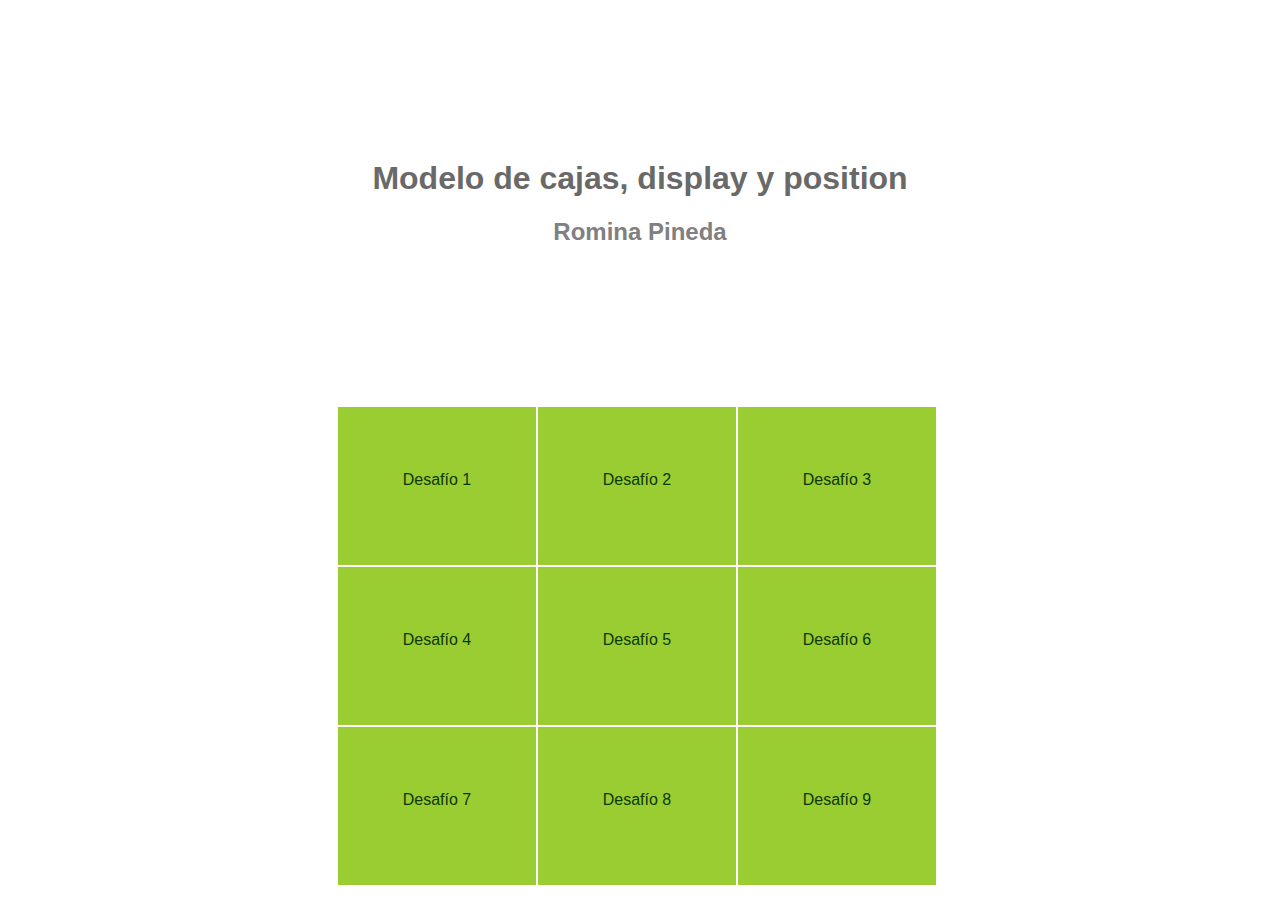
<file: index.html>
<!DOCTYPE html>
<html lang="es">
<head>
    <meta charset="UTF-8">
    <meta http-equiv="X-UA-Compatible" content="IE=edge">
    <meta name="viewport" content="width=device-width, initial-scale=1.0">
    <link rel="stylesheet" href="assets/css/main.css">
    <title>Modelo de cajas, display y position - Romina Pineda</title>
</head>
<body>
    <header class="home-header">
        <h1>Modelo de cajas, display y position</h1>
        <h2>Romina Pineda</h2>
    </header>
    <main class="home-main">
        <a href="desafio_1.html"><div class="home-btn">Desafío 1</div></a>
        <a href="desafio_2.html"><div class="home-btn">Desafío 2</div></a>
        <a href="desafio_3.html"><div class="home-btn">Desafío 3</div></a>
        <a href="desafio_4.html"><div class="home-btn">Desafío 4</div></a>
        <a href="desafio_5.html"><div class="home-btn">Desafío 5</div></a>
        <a href="desafio_6.html"><div class="home-btn">Desafío 6</div></a>
        <a href="desafio_7.html"><div class="home-btn">Desafío 7</div></a>
        <a href="desafio_8.html"><div class="home-btn">Desafío 8</div></a>
        <a href="desafio_9.html"><div class="home-btn">Desafío 9</div></a>                      
    </main>
</body>
</html>
</file>
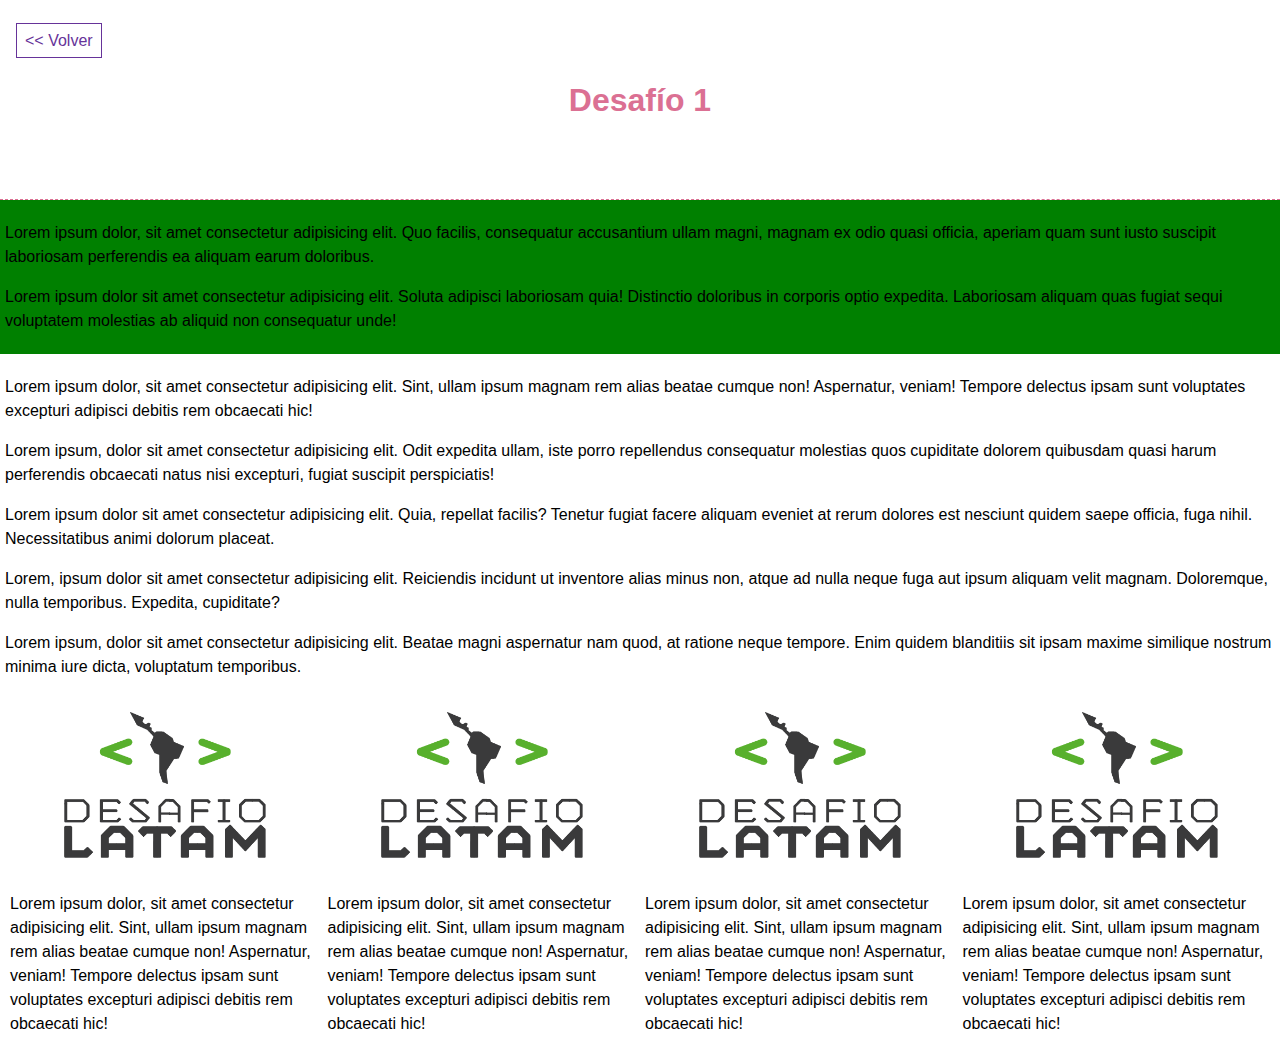
<file: desafio_1.html>
<!DOCTYPE html>
<html lang="es">

<head>
    <meta charset="UTF-8">
    <meta http-equiv="X-UA-Compatible" content="IE=edge">
    <meta name="viewport" content="width=device-width, initial-scale=1.0">
    <link rel="stylesheet" href="assets/css/main.css">
    <title>Desafío 1: Modelo de cajas, display y position - Romina Pineda</title>
</head>

<body>
    <header class="desafio-header">
        <a href="index.html">
            << Volver</a>
                <h1>Desafío 1</h1>
    </header>
    <nav class="navbar">
        <p>Lorem ipsum dolor, sit amet consectetur adipisicing elit. Quo facilis, consequatur accusantium ullam magni, magnam ex odio quasi officia, aperiam quam sunt iusto suscipit laboriosam perferendis ea aliquam earum doloribus.</p>
        <p>Lorem ipsum dolor sit amet consectetur adipisicing elit. Soluta adipisci laboriosam quia! Distinctio doloribus in corporis optio expedita. Laboriosam aliquam quas fugiat sequi voluptatem molestias ab aliquid non consequatur unde!</p>
    </nav>
    <section class="main">
        <p>Lorem ipsum dolor, sit amet consectetur adipisicing elit. Sint, ullam ipsum magnam rem alias beatae cumque non! Aspernatur, veniam! Tempore delectus ipsam sunt voluptates excepturi adipisci debitis rem obcaecati hic!</p>
        <p>Lorem ipsum, dolor sit amet consectetur adipisicing elit. Odit expedita ullam, iste porro repellendus consequatur molestias quos cupiditate dolorem quibusdam quasi harum perferendis obcaecati natus nisi excepturi, fugiat suscipit perspiciatis!</p>
        <p>Lorem ipsum dolor sit amet consectetur adipisicing elit. Quia, repellat facilis? Tenetur fugiat facere aliquam eveniet at rerum dolores est nesciunt quidem saepe officia, fuga nihil. Necessitatibus animi dolorum placeat.</p>
        <p>Lorem, ipsum dolor sit amet consectetur adipisicing elit. Reiciendis incidunt ut inventore alias minus non, atque ad nulla neque fuga aut ipsum aliquam velit magnam. Doloremque, nulla temporibus. Expedita, cupiditate?</p>
        <p>Lorem ipsum, dolor sit amet consectetur adipisicing elit. Beatae magni aspernatur nam quod, at ratione neque tempore. Enim quidem blanditiis sit ipsam maxime similique nostrum minima iure dicta, voluptatum temporibus.</p>
        <section class="box">
            <img src="assets/images/ejercicio-1.png">
            <p>Lorem ipsum dolor, sit amet consectetur adipisicing elit. Sint, ullam ipsum magnam rem alias beatae cumque non! Aspernatur, veniam! Tempore delectus ipsam sunt voluptates excepturi adipisci debitis rem obcaecati hic!</p>
        </section>
        <section class="box">
            <img src="assets/images/ejercicio-1.png">
            <p>Lorem ipsum dolor, sit amet consectetur adipisicing elit. Sint, ullam ipsum magnam rem alias beatae cumque non! Aspernatur, veniam! Tempore delectus ipsam sunt voluptates excepturi adipisci debitis rem obcaecati hic!</p>
        </section>
        <section class="box">
            <img src="assets/images/ejercicio-1.png">
            <p>Lorem ipsum dolor, sit amet consectetur adipisicing elit. Sint, ullam ipsum magnam rem alias beatae cumque non! Aspernatur, veniam! Tempore delectus ipsam sunt voluptates excepturi adipisci debitis rem obcaecati hic!</p>
        </section>
        <section class="box">
            <img src="assets/images/ejercicio-1.png">
            <p>Lorem ipsum dolor, sit amet consectetur adipisicing elit. Sint, ullam ipsum magnam rem alias beatae cumque non! Aspernatur, veniam! Tempore delectus ipsam sunt voluptates excepturi adipisci debitis rem obcaecati hic!</p>
        </section>
    </section>
</body>

</html>
</file>
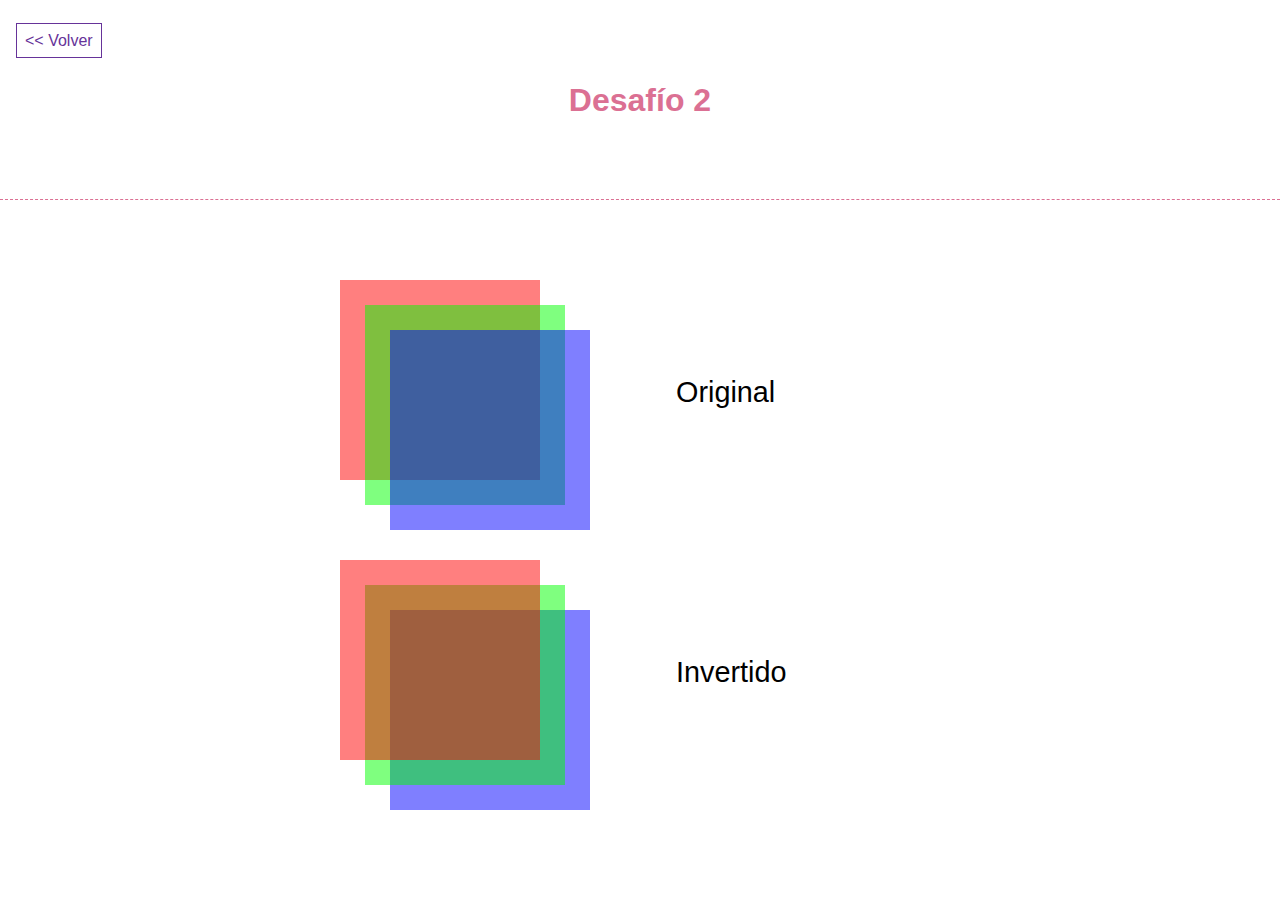
<file: desafio_2.html>
<!DOCTYPE html>
<html lang="es">
<head>
    <meta charset="UTF-8">
    <meta http-equiv="X-UA-Compatible" content="IE=edge">
    <meta name="viewport" content="width=device-width, initial-scale=1.0">
    <link rel="stylesheet" href="assets/css/main.css">
    <title>Desafío 2: Modelo de cajas, display y position - Romina Pineda</title>
</head>
<body>
    <header class="desafio-header">
        <a href="index.html">
            << Volver</a>
                <h1>Desafío 2</h1>
    </header>
    <section class="content__square">
        <span> Original </span>
        <section class="square square__red"></section>
        <section class="square square__green"></section>
        <section class="square square__blue"></section>
    </section>
    <section class="content__square">
        <span> Invertido </span>
        <section class="square square__red delante"></section>
        <section class="square square__green medio"></section>
        <section class="square square__blue detras"></section>
    </section>
</body>
</html>
</file>
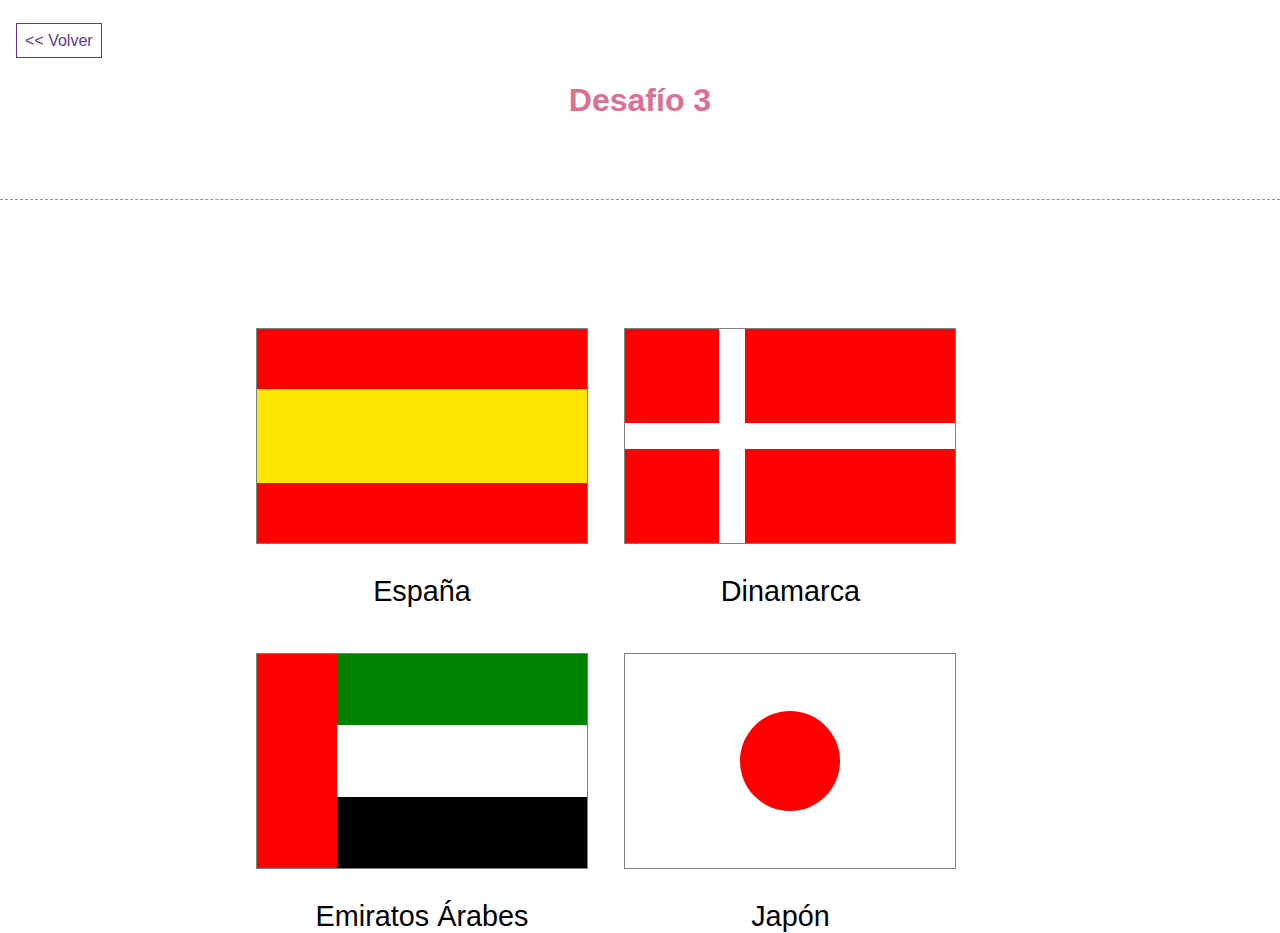
<file: desafio_3.html>
<!DOCTYPE html>
<html lang="es">
<head>
    <meta charset="UTF-8">
    <meta http-equiv="X-UA-Compatible" content="IE=edge">
    <meta name="viewport" content="width=device-width, initial-scale=1.0">
    <link rel="stylesheet" href="assets/css/main.css">
    <title>Desafío 3: Modelo de cajas, display y position - Romina Pineda</title>
</head>
<body>
    <header class="desafio-header">
        <a href="index.html">
            << Volver</a>
                <h1>Desafío 3</h1>
    </header>
    <main class="contenedor-banderas">
        <section class="bandera">
            <div class="bandera__esp-rojo"></div>
            <div class="bandera__esp-amarillo"></div>
            <div class="bandera__esp-rojo"></div>
            <div class="bandera__nombre">España</div>
        </section>
        <section class="bandera">
            <div class="bandera__din-rojo">
                <div class="blanco-vertical"></div>
            </div>
            <div class="bandera__din-centro"></div>
            <div class="bandera__din-rojo">
                <div class="blanco-vertical"></div>
            </div>
            <div class="bandera__nombre">Dinamarca</div>
        </section>
        <section class="bandera">
            <div class="bandera__ea-vertical"></div>
            <div class="bandera__ea-horizontal verde"></div>
            <div class="bandera__ea-horizontal blanco"></div>
            <div class="bandera__ea-horizontal negro"></div>
            <div class="bandera__nombre">Emiratos Árabes</div>
        </section>
        <section class="bandera">
            <div class="bandera__jap-blanco"></div>
            <div class="bandera__jap-rojo"></div>
            <div class="bandera__nombre">Japón</div>
        </section>
    </main>
</body>
</html>
</file>
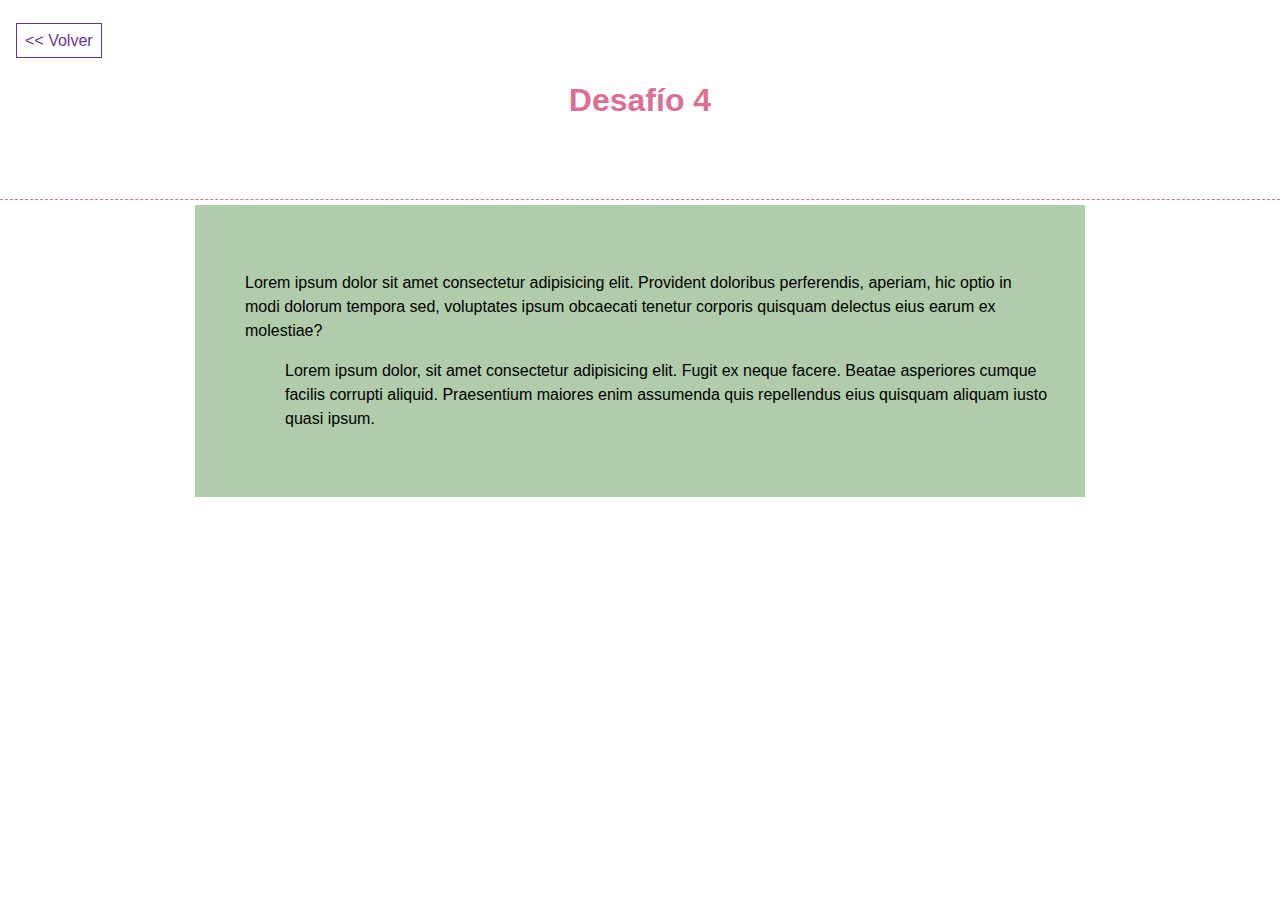
<file: desafio_4.html>
<!DOCTYPE html>
<html lang="es">
<head>
    <meta charset="UTF-8">
    <meta http-equiv="X-UA-Compatible" content="IE=edge">
    <meta name="viewport" content="width=device-width, initial-scale=1.0">
    <link rel="stylesheet" href="assets/css/main.css">
    <title>Desafío 4: Modelo de cajas, display y position - Romina Pineda</title>
</head>
<body>
     <header class="desafio-header">
        <a href="index.html">
            << Volver</a>
                <h1>Desafío 4</h1>
    </header>
    <section class="desafio4-main">
        <section class="main">
            <p>Lorem ipsum dolor sit amet consectetur adipisicing elit. Provident doloribus perferendis, aperiam, hic optio in modi dolorum tempora sed, voluptates ipsum obcaecati tenetur corporis quisquam delectus eius earum ex molestiae?</p>
            <p class="main__paragraph">Lorem ipsum dolor, sit amet consectetur adipisicing elit. Fugit ex neque facere. Beatae asperiores cumque facilis corrupti aliquid. Praesentium maiores enim assumenda quis repellendus eius quisquam aliquam iusto quasi ipsum.</p>
        </section>
    </section> 
</body>
</html>
</file>
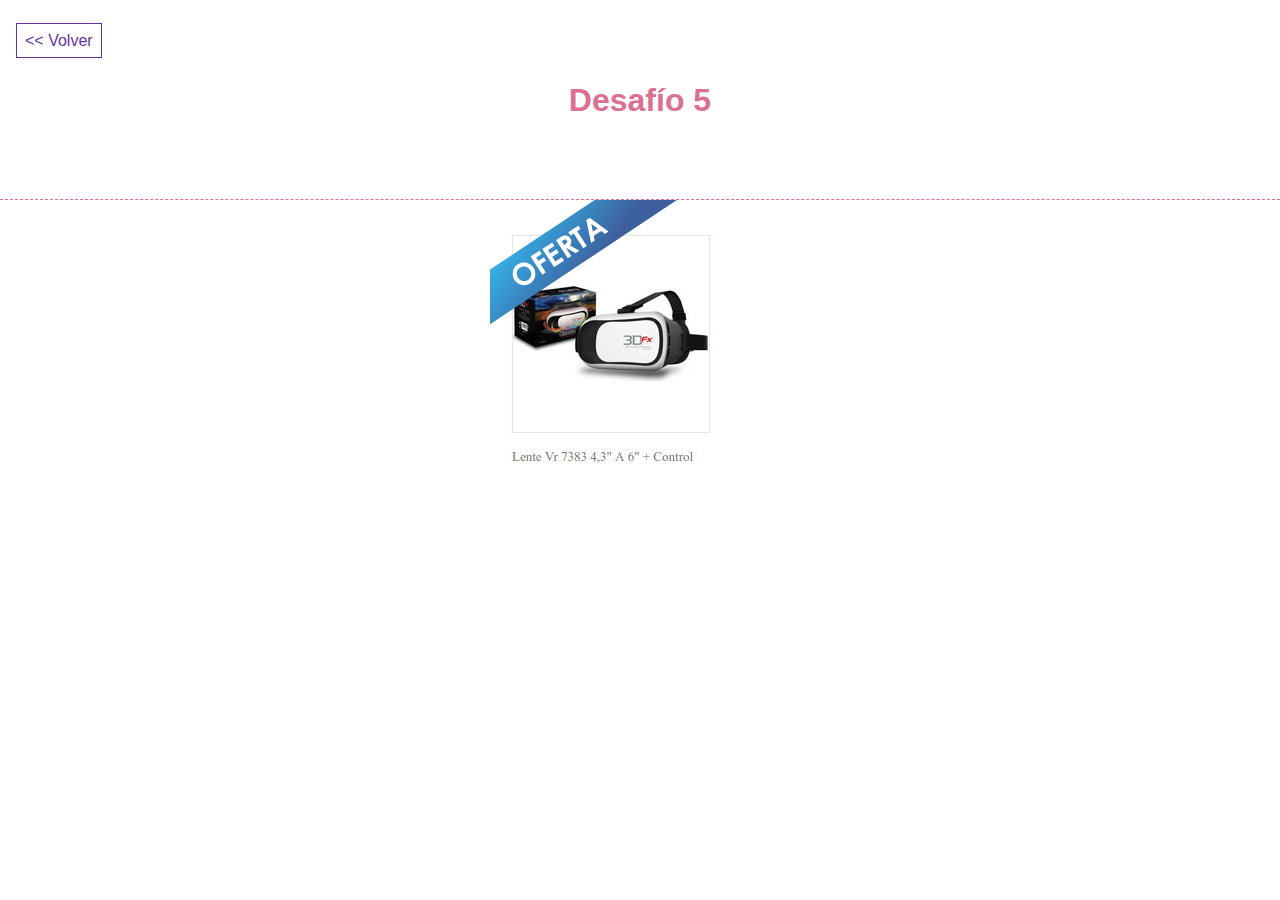
<file: desafio_5.html>
<!DOCTYPE html>
<html lang="es">
<head>
    <meta charset="UTF-8">
    <meta http-equiv="X-UA-Compatible" content="IE=edge">
    <meta name="viewport" content="width=device-width, initial-scale=1.0">
    <link rel="stylesheet" href="assets/css/main.css">
    <title>Desafío 5: Modelo de cajas, display y position - Romina Pineda</title>
</head>
<body>
     <header class="desafio-header">
        <a href="index.html">
            << Volver</a>
                <h1>Desafío 5</h1>
    </header>
    <main class="ribbon-content">
        <img class="ribbon" src="assets/images/ejercicio-5_ribbon.png">
        <img src="assets/images/ejercicio-5_item.jpg">
    </main> 
</body>
</html>
</file>
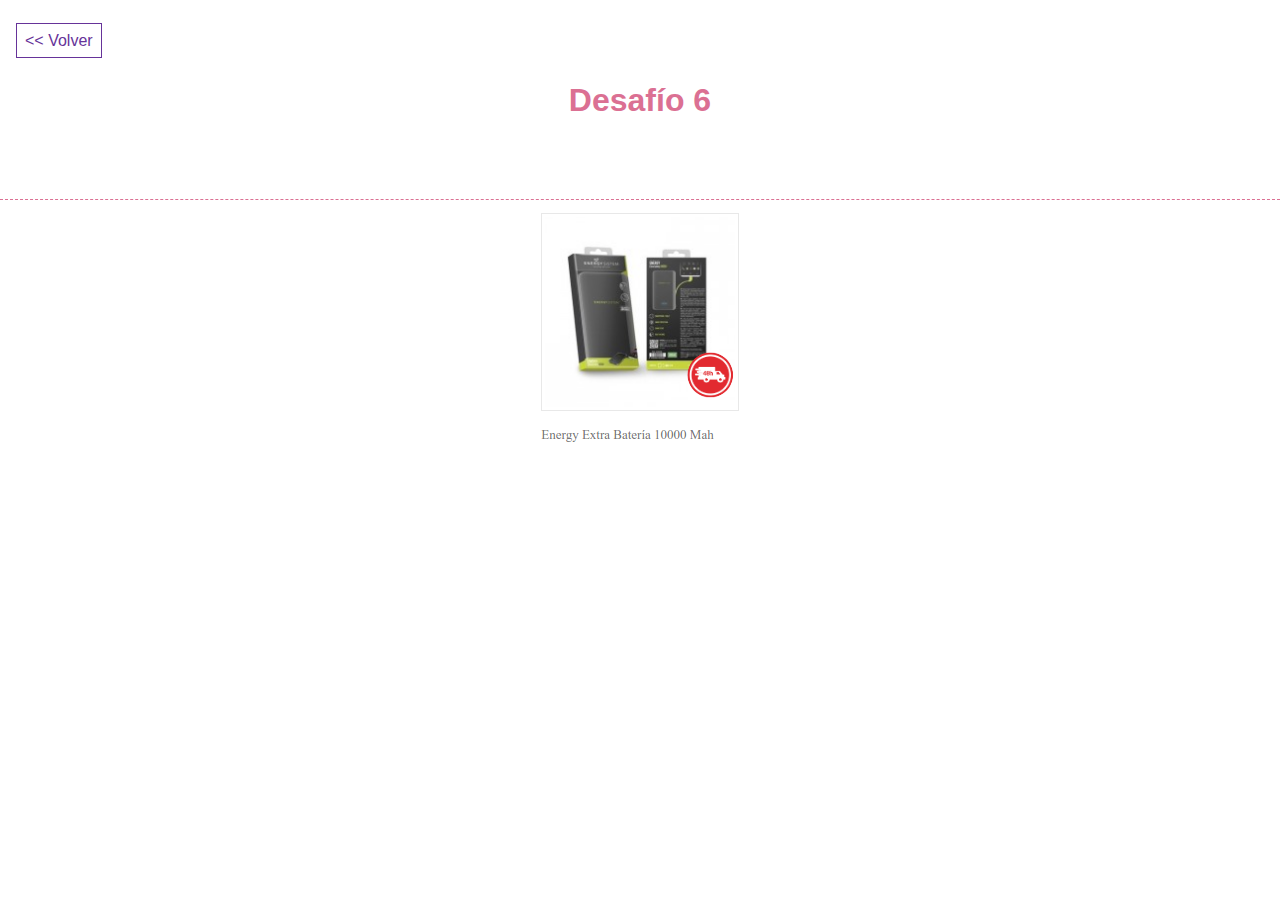
<file: desafio_6.html>
<!DOCTYPE html>
<html lang="es">
<head>
    <meta charset="UTF-8">
    <meta http-equiv="X-UA-Compatible" content="IE=edge">
    <meta name="viewport" content="width=device-width, initial-scale=1.0">
    <link rel="stylesheet" href="assets/css/main.css">
    <title>Desafío 6: Modelo de cajas, display y position - Romina Pineda</title>
</head>
<body>
     <header class="desafio-header">
        <a href="index.html">
            << Volver</a>
                <h1>Desafío 6</h1>
    </header>
    <main class="ribbon-despacho">
        <img class="ribbon-icono" src="assets/images/ejercicio-6_ribbon.png">
        <img src="assets/images/ejercicio-6.png">
    </main> 
</body>
</html>
</file>
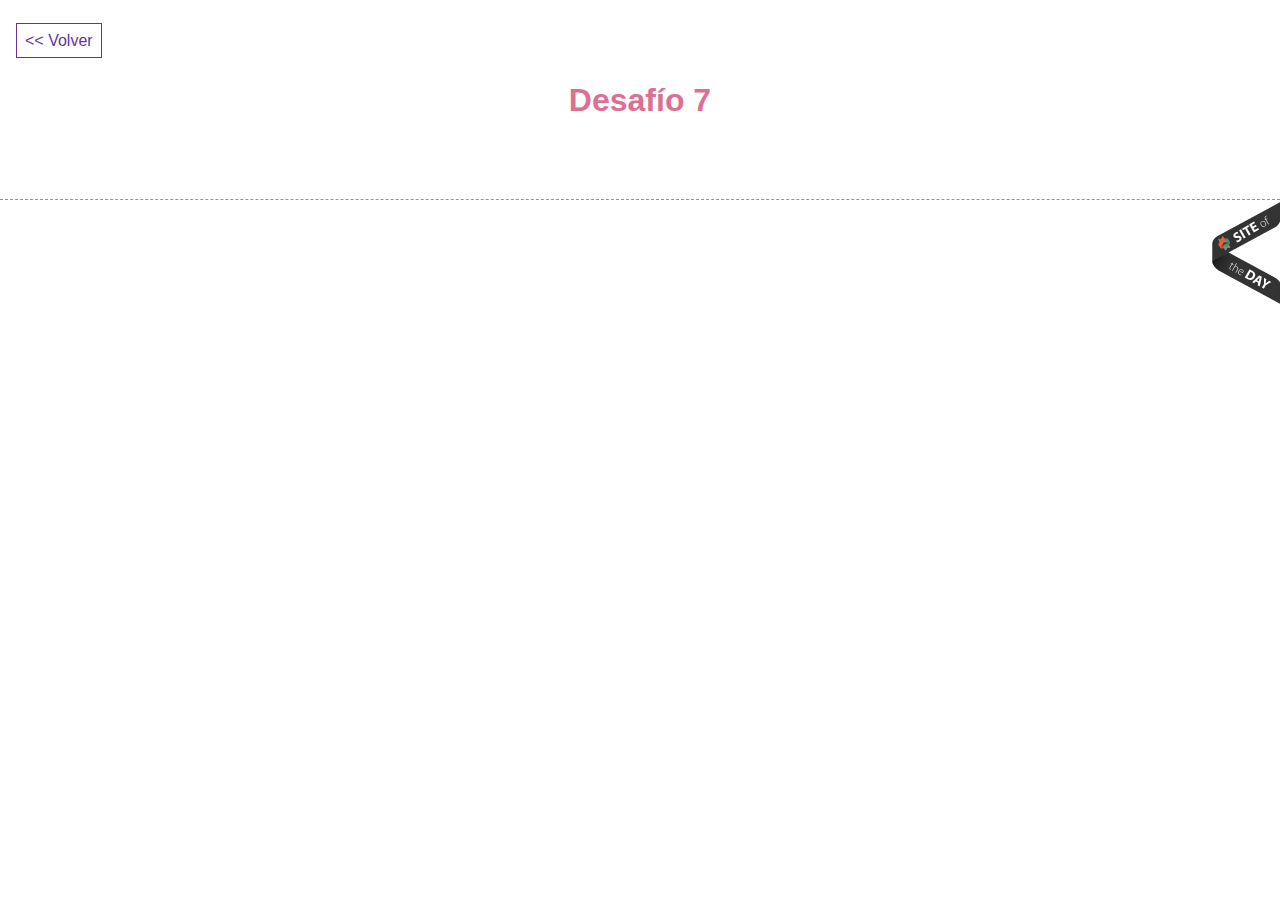
<file: desafio_7.html>
<!DOCTYPE html>
<html lang="es">
<head>
    <meta charset="UTF-8">
    <meta http-equiv="X-UA-Compatible" content="IE=edge">
    <meta name="viewport" content="width=device-width, initial-scale=1.0">
    <link rel="stylesheet" href="assets/css/main.css">
    <title>Desafío 7: Modelo de cajas, display y position - Romina Pineda</title>
</head>
<body>
     <header class="desafio-header">
        <a href="index.html">
            << Volver</a>
                <h1>Desafío 7</h1>
    </header>
    <main class="awwwards-content">
        <img class="awwwards-icono" src="assets/images/ejercicio-7_awwwards.png">
    </main> 
</body>
</html>
</file>
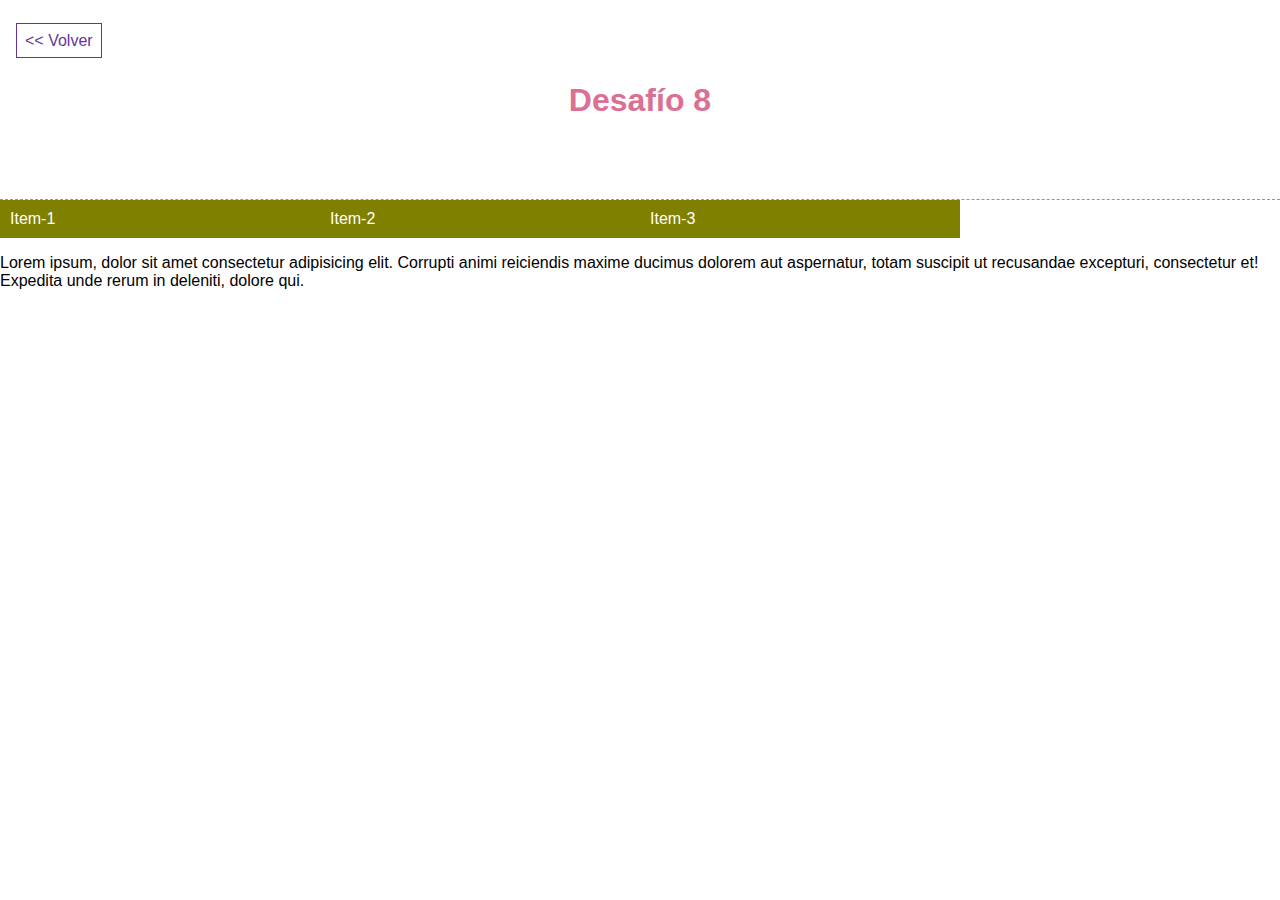
<file: desafio_8.html>
<!DOCTYPE html>
<html lang="es">
<head>
    <meta charset="UTF-8">
    <meta http-equiv="X-UA-Compatible" content="IE=edge">
    <meta name="viewport" content="width=device-width, initial-scale=1.0">
    <link rel="stylesheet" href="assets/css/main.css">
    <title>Desafío 8: Modelo de cajas, display y position - Romina Pineda</title>
</head>
<body>
     <header class="desafio-header">
        <a href="index.html">
            << Volver</a>
                <h1>Desafío 8</h1>
    </header>
    <main class="item-content">
        <ul class="menu">
            <li><a href="#">Item-1</a></li>
            <li><a href="#">Item-2</a></li>
            <li><a href="#">Item-3</a></li>
        </ul>
        <p>Lorem ipsum, dolor sit amet consectetur adipisicing elit. Corrupti animi reiciendis maxime ducimus dolorem aut aspernatur, totam suscipit ut recusandae excepturi, consectetur et! Expedita unde rerum in deleniti, dolore qui.</p>
    </main> 
</body>
</html>
</file>
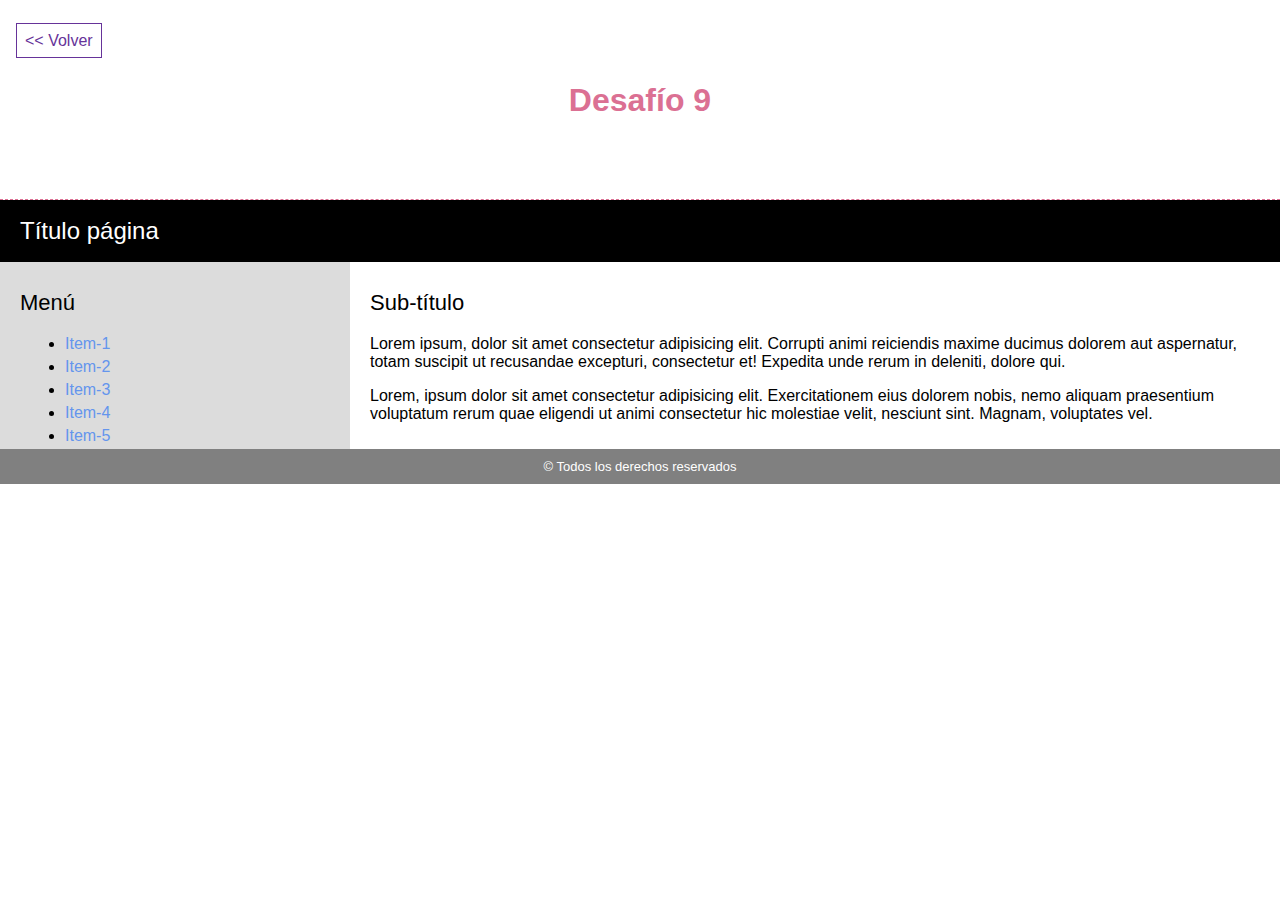
<file: desafio_9.html>
<!DOCTYPE html>
<html lang="es">
<head>
    <meta charset="UTF-8">
    <meta http-equiv="X-UA-Compatible" content="IE=edge">
    <meta name="viewport" content="width=device-width, initial-scale=1.0">
    <link rel="stylesheet" href="assets/css/main.css">
    <title>Desafío 9: Modelo de cajas, display y position - Romina Pineda</title>
</head>
<body>
     <header class="desafio-header">
        <a href="index.html">
            << Volver</a>
                <h1>Desafío 9</h1>
    </header>
    <main class="r-content">
        <!-- Debería ser <header> pero ya lo estoy usando, 
        para no generar conflicto usaré un <section> -->
        <section class="r-title">
            <h1>Título página</h1>
        </section>
        <section class="r-centro">
            <nav class="r-menu">
                <h2>Menú</h2>
                <ul class="r-menu__list">
                    <li><a href="#">Item-1</a></li>
                    <li><a href="#">Item-2</a></li>
                    <li><a href="#">Item-3</a></li>
                    <li><a href="#">Item-4</a></li>
                    <li><a href="#">Item-5</a></li>
                </ul>
            </nav>
            <section class="r-info">
                <h2>Sub-título</h2>
                <p>Lorem ipsum, dolor sit amet consectetur adipisicing elit. Corrupti animi reiciendis maxime ducimus dolorem aut aspernatur, totam suscipit ut recusandae excepturi, consectetur et! Expedita unde rerum in deleniti, dolore qui.</p>
                <p>Lorem, ipsum dolor sit amet consectetur adipisicing elit. Exercitationem eius dolorem nobis, nemo aliquam praesentium voluptatum rerum quae eligendi ut animi consectetur hic molestiae velit, nesciunt sint. Magnam, voluptates vel.</p>
            </section>
        </section>
        <footer class="r-copyright">© Todos los derechos reservados</footer>
    </main> 
</body>
</html>
</file>
<file: assets/css/main.css>
@charset "UTF-8";
/* Desafíos Styles Import */
/* Base */
body {
  margin: 0;
  padding: 0;
  width: 100%;
  height: 100%;
  font-family: Arial, Helvetica, sans-serif; }

.desafio-header {
  margin: 0;
  padding-top: 2rem;
  border-bottom: 1px dashed palevioletred; }
  .desafio-header h1 {
    text-align: center;
    margin: 2rem 0 5rem 0;
    color: palevioletred; }
  .desafio-header a {
    margin: 1rem;
    padding: 0.5rem;
    text-decoration: none;
    color: rebeccapurple;
    border: 1px solid rebeccapurple; }
    .desafio-header a:hover {
      background-color: rebeccapurple;
      color: white; }

/* Index Styles */
.home-header {
  margin: 10rem 0rem; }
  .home-header h1 {
    color: dimgrey;
    text-align: center; }
  .home-header h2 {
    color: gray;
    text-align: center; }

.home-main {
  width: 606px;
  margin: auto;
  position: relative;
  background-color: white; }
  .home-main .home-btn {
    padding: 4rem;
    box-sizing: border-box;
    width: 200px;
    height: 160px;
    background-color: yellowgreen;
    float: left;
    text-align: center;
    border: 1px solid white;
    color: #0c3804; }
    .home-main .home-btn:hover {
      background-color: rgba(153, 205, 50, 0.514); }

/* Desafío_1 Styles */
.navbar {
  background-color: green;
  padding: 5px; }
  .navbar p {
    line-height: 1.5;
    text-align: left; }

.main {
  margin: 5px;
  height: auto;
  position: absolute; }
  .main p {
    line-height: 1.5;
    text-align: left; }

.box {
  height: auto;
  box-sizing: border-box;
  float: left;
  width: 25%;
  padding: 5px;
  text-align: center; }

/* Desafío_2 Styles */
.content__square {
  position: relative;
  display: block;
  margin-left: auto;
  margin-right: auto;
  margin-top: 5rem;
  width: 600px; }
  .content__square span {
    position: absolute;
    left: 15rem;
    margin: 6rem;
    font-size: 1.8rem; }
  .content__square .square {
    height: 200px;
    width: 200px; }
    .content__square .square__red {
      background-color: rgba(255, 0, 0, 0.5); }
    .content__square .square__green {
      background-color: rgba(0, 255, 0, 0.5);
      left: 25px;
      position: absolute;
      top: 25px; }
    .content__square .square__blue {
      background-color: rgba(0, 0, 255, 0.5);
      left: 50px;
      position: absolute;
      top: 50px; }
    .content__square .square.detras {
      z-index: 1; }
    .content__square .square.medio {
      z-index: 2; }
    .content__square .square.delante {
      z-index: 3;
      position: absolute; }

/* Desafío_3 Styles */
.contenedor-banderas {
  margin-left: auto;
  margin-right: auto;
  margin-top: 5rem;
  width: 800px; }
  .contenedor-banderas .bandera {
    width: 330px;
    height: 214px;
    position: relative;
    display: inline-block;
    margin: 3rem 1rem;
    border: 1px solid gray;
    /* España */
    /* Dinamarca */
    /* Emiratos Árabes */
    /* Japón */ }
    .contenedor-banderas .bandera__nombre {
      margin: 2rem 0;
      text-align: center;
      font-size: 1.8rem; }
    .contenedor-banderas .bandera__esp-rojo {
      background-color: red;
      height: 60px;
      width: 100%; }
    .contenedor-banderas .bandera__esp-amarillo {
      background-color: #ffe600;
      height: 94px;
      width: 100%; }
    .contenedor-banderas .bandera__din-rojo {
      height: 94px;
      background-color: red;
      width: 100%;
      position: relative; }
      .contenedor-banderas .bandera__din-rojo .blanco-vertical {
        background-color: white;
        width: 26px;
        position: absolute;
        z-index: 2;
        height: 100%;
        left: 94px; }
    .contenedor-banderas .bandera__din-centro {
      background-color: white;
      width: 100%;
      height: 26px;
      position: relative; }
    .contenedor-banderas .bandera__ea-vertical {
      width: 80px;
      height: 100%;
      position: absolute;
      background-color: red;
      z-index: 2; }
    .contenedor-banderas .bandera__ea-horizontal {
      height: 71px;
      width: 100%;
      position: relative; }
      .contenedor-banderas .bandera__ea-horizontal.verde {
        background-color: green; }
      .contenedor-banderas .bandera__ea-horizontal.blanco {
        background-color: white;
        height: 72px; }
      .contenedor-banderas .bandera__ea-horizontal.negro {
        background-color: black; }
    .contenedor-banderas .bandera__jap-blanco {
      width: 100%;
      height: 100%;
      position: relative;
      background-color: white; }
    .contenedor-banderas .bandera__jap-rojo {
      width: 100px;
      height: 100px;
      position: absolute;
      background-color: red;
      border-radius: 100%;
      left: calc(50% - 50px);
      top: calc(50% - 50px); }

/* Desafío_4 Styles */
.desafio4-main {
  width: 900px;
  height: auto;
  margin-left: auto;
  margin-right: auto;
  position: relative; }
  .desafio4-main .main {
    background-color: #B0CCAB;
    padding: 50px; }
    .desafio4-main .main__paragraph {
      left: 40px;
      position: relative; }

/* Desafío_5 Styles */
.ribbon-content {
  position: relative;
  margin-left: auto;
  margin-right: auto;
  width: 300px;
  height: auto; }
  .ribbon-content img {
    position: absolute; }
    .ribbon-content img.ribbon {
      z-index: 2; }

/* Desafío_6 Styles */
.ribbon-despacho {
  position: relative;
  margin-left: auto;
  margin-right: auto;
  width: 220px;
  height: 258px; }
  .ribbon-despacho img {
    position: absolute; }
    .ribbon-despacho img.ribbon-icono {
      z-index: 2;
      position: absolute;
      right: 13px;
      bottom: 59px;
      width: 53px;
      height: 48px; }

/* Desafío_7 Styles */
.awwwards-icono {
  position: absolute;
  right: 0vw;
  margin-top: 0vh;
  /* No lo pegué en la esquina superior derecha del navegador 
  para respetar el formato que le di a todas las páginas, 
  pero sería con "top: 0vh;" en vez de "margin-top: 0vh;" */ }

/* Desafío_8 Styles */
.item-content {
  margin: 0;
  padding: 0;
  position: relative; }
  .item-content ul.menu {
    list-style: none;
    margin: 0;
    padding: 0; }
    .item-content ul.menu li {
      background: olive;
      box-sizing: border-box;
      float: left;
      width: 25%; }
      .item-content ul.menu li a {
        color: #fff;
        display: block;
        padding: 10px;
        text-decoration: none; }
        .item-content ul.menu li a:hover {
          background: #000; }
  .item-content p {
    float: left;
    /* En el documento dice ocupar "clear" pero no me generaba 
    el espacio blanco bajo el menú, por eso utilicé float, ¿está bien? */ }

/* Desafío_9 Styles */
.r-content {
  margin: 0;
  padding: 0; }
  .r-content h1 {
    font-weight: lighter;
    font-size: 24px; }
  .r-content h2 {
    font-weight: lighter;
    font-size: 22px; }
  .r-content .r-title {
    background: black;
    color: white;
    margin: 0;
    padding: 1px 20px;
    position: relative;
    box-sizing: border-box; }
  .r-content .r-centro {
    height: 100%;
    position: relative;
    width: 100%; }
  .r-content .r-menu {
    width: 350px;
    height: 100%;
    margin: 0;
    background: gainsboro;
    position: absolute;
    box-sizing: border-box;
    padding: 10px 20px; }
    .r-content .r-menu a {
      text-decoration: none;
      color: cornflowerblue; }
      .r-content .r-menu a:hover {
        color: #3059a5; }
    .r-content .r-menu li {
      margin: 5px; }
  .r-content .r-info {
    width: calc(100% - 350px);
    height: auto;
    left: 350px;
    background: white;
    position: relative;
    box-sizing: border-box;
    padding: 10px 20px; }
  .r-content .r-copyright {
    width: 100%;
    color: white;
    background: grey;
    margin: 0;
    box-sizing: border-box;
    padding: 10px;
    text-align: center;
    position: relative;
    float: left;
    font-weight: lighter;
    font-size: small; }

/*# sourceMappingURL=main.css.map */
</file>
